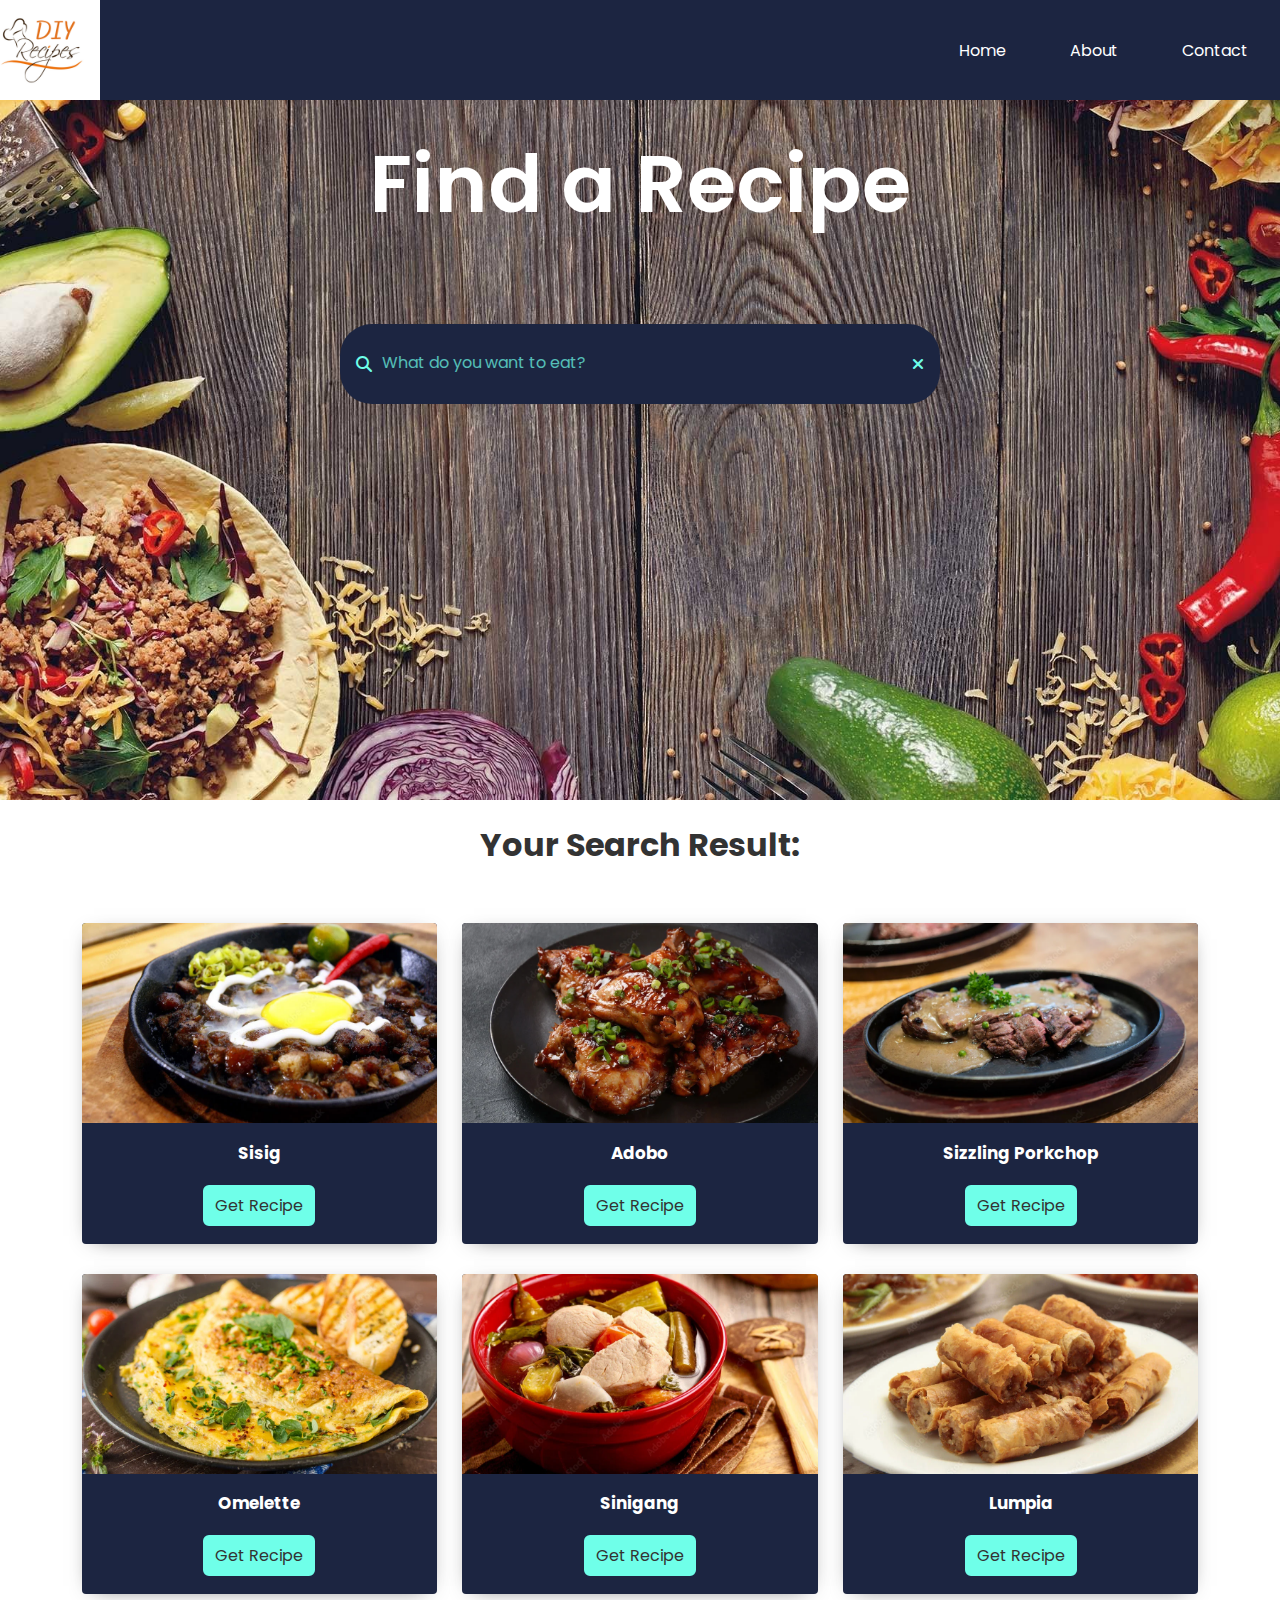
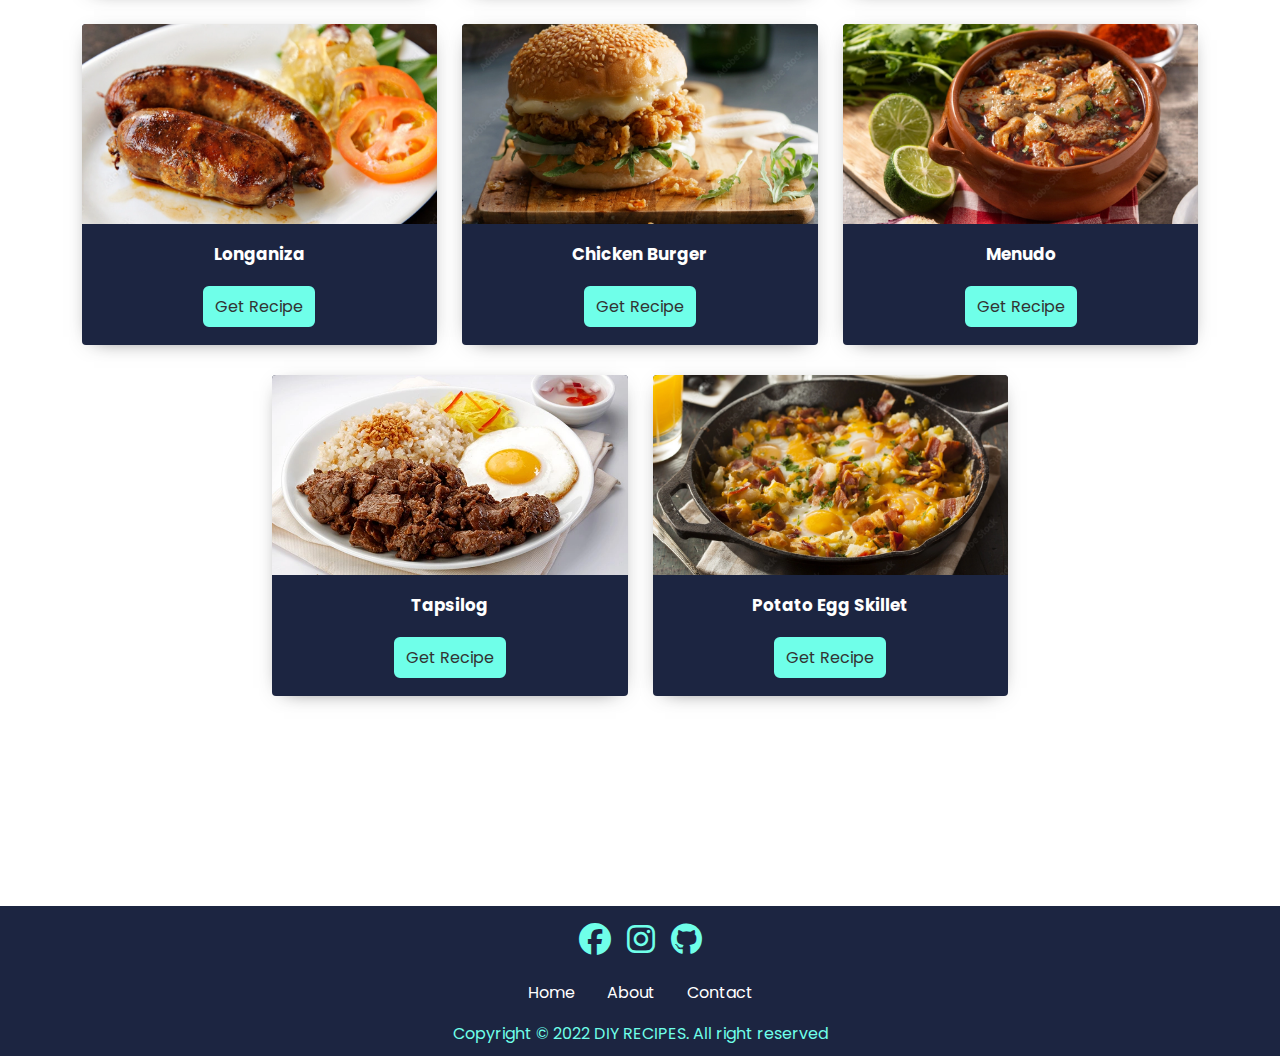
<file: index.html>
<!DOCTYPE html>
<html lang="en">
<head>
    <meta charset="UTF-8">
    <meta http-equiv="X-UA-Compatible" content="IE=edge">
    <meta name="viewport" content="width=device-width, initial-scale=1.0">
    <link rel="shortcut icon" href="./img/diylogo.png" type="image/x-icon">
    <link rel="stylesheet" href="./assets/style.css">
    <link rel="stylesheet" href="https://cdnjs.cloudflare.com/ajax/libs/font-awesome/6.2.0/css/all.min.css">
    <title>DIY RECIPES</title>
</head>
<body>

    <!--- Navigation Bar -->
    <div class="header">
        <nav class="nav-bar">
            <img src="./img/diylogo.png" class="brand-name">
            <a href="#" class="hamburger">
                <span class="bar"></span>
                <span class="bar"></span>
                <span class="bar"></span>
            </a>
            <div class="menu-bar">
                <ul>
                    <li><a href="index.html">Home</a></li>
                    <li><a href="about.html">About</a></li>
                    <li><a href="contact.html">Contact</a></li>
                </ul>
            </div>
        </nav>
        <!-- Search Bar -->
        <div class="title">Find a Recipe</div>
        <div class="search-wrapper">
            <div class="fa fa-search"></div>
            <input type="text" name=""  id="search" placeholder="What do you want to eat?" onkeyup="search()">
            <div class="fa fa-times" onclick="clearInput()" ></div>
        </div>
    </div>

    <!-- Search Results -->
        <div class="result">
            <h1>Your Search Result: </h1>
        </div>
        
        <!-- Main Content -->
        <div class="card-grid" >
            <div class="food-list" id="food-list">
                    <p id="none" style="display: none;">Sorry, the food you were looking for was not available.</p>
                    <div class="card card-shadow">
                        <div class="card-header card-image">
                            <img src="./img/Sisig.webp">
                        </div>
                        <div class="card-body" >
                        <h3> Sisig </h3>
                        </div>
                        <div class="card-footer">
                            <button class="btn" onclick="getRecipeDetails()">Get Recipe</button>
                        </div>
                    </div>
                    <div class="card card-shadow">
                        <div class="card-header card-image">
                            <img src="./img/Adobo.webp">
                        </div>
                        <div class="card-body" >
                        <h3> Adobo </h3>
                        </div>
                        <div class="card-footer">
                            <button class="btn" onclick="get2ndRecipe()">Get Recipe</button>
                        </div>
                    </div>
                    <div class="card card-shadow">
                        <div class="card-header card-image">
                            <img src="./img/Porkchop.webp">
                        </div>
                        <div class="card-body" >
                            <h3>Sizzling Porkchop</h3>
                        </div>
                        <div class="card-footer">
                            <button class="btn" onclick="get3rdRecipe()">Get Recipe</button>
                        </div>
                    </div>
                    <div class="card card-shadow">
                        <div class="card-header card-image">
                            <img src="./img/Omelette.webp">
                        </div>
                        <div class="card-body" >
                            <h3>Omelette</h3>
                        </div>
                        <div class="card-footer">
                            <button class="btn" onclick="get4thRecipe()">Get Recipe</button>
                        </div>
                    </div>
                    <div class="card card-shadow">
                        <div class="card-header card-image">
                            <img src="./img/Sinigang.webp">
                        </div>
                        <div class="card-body" >
                        <h3> Sinigang </h3>
                        </div>
                        <div class="card-footer">
                            <button class="btn" onclick="get5thRecipe()">Get Recipe</button>
                        </div>
                    </div>
                    <div class="card card-shadow">
                        <div class="card-header card-image">
                            <img src="./img/Lumpia.webp">
                        </div>
                        <div class="card-body" >
                        <h3> Lumpia</h3>
                        </div>
                        <div class="card-footer">
                            <button class="btn" onclick="get6thRecipe()">Get Recipe</button>
                        </div>
                    </div>
                    <div class="card card-shadow">
                        <div class="card-header card-image">
                            <img src="./img/Longanisa.webp">
                        </div>
                        <div class="card-body" >
                        <h3> Longaniza</h3>
                        </div>
                        <div class="card-footer">
                            <button class="btn" onclick="get7thRecipe()">Get Recipe</button>
                        </div>
                    </div>
                    <div class="card card-shadow">
                        <div class="card-header card-image">
                            <img src="./img/Burger.webp">
                        </div>
                        <div class="card-body" >
                        <h3>Chicken Burger</h3>
                        </div>
                        <div class="card-footer">
                            <button class="btn" onclick="get8thRecipe()">Get Recipe</button>
                        </div>
                    </div>
                    <div class="card card-shadow">
                        <div class="card-header card-image">
                            <img src="./img/Menudo.webp">
                        </div>
                        <div class="card-body" >
                        <h3>Menudo</h3>
                        </div>
                        <div class="card-footer">
                            <button class="btn" onclick="get9thRecipe()">Get Recipe</button>
                        </div>
                    </div>
                    <div class="card card-shadow">
                        <div class="card-header card-image">
                            <img src="./img/Tapsilog.webp">
                        </div>
                        <div class="card-body" >
                        <h3>Tapsilog</h3>
                        </div>
                        <div class="card-footer">
                            <button class="btn" onclick="get10thRecipe()">Get Recipe</button>
                        </div>
                    </div>
                    <div class="card card-shadow">
                        <div class="card-header card-image">
                            <img src="./img/Potato-Breakfast-Skillet.webp">
                        </div>
                        <div class="card-body" >
                        <h3>Potato Egg Skillet</h3>
                        </div>
                        <div class="card-footer">
                            <button class="btn" onclick="get11thRecipe()">Get Recipe</button>
                        </div>
                    </div>
            </div> 

            <!--Ending of Main Content-->

            <!--Recipe Details-->
            <div class = "meal-detail" id="meal-detail">
                <!-- recipe close btn -->
                <button type = "button" class = "btn recipe-close-btn" id = "recipe-close-btn" onclick="closeBtn()">
                    <i class ="fas fa-times"></i>
                </button>

                <!-- recipe details -->
                <div class="meal-content">
                    <h2 class="meal-name">Sisig</h2>
                    <div class="meal-about">
                        <h3 class="meal-title-about">About Meal</h3>
                        <p class="meal-descript-about">Sisig is a Filipino dish made from parts of a pig's face and belly, and chicken liver which is usually seasoned with calamansi, onions, and chili peppers. It originates from the Pampanga region in Luzon. Sisig is a staple of Kapampangan cuisine. </p>
                    </div>
                    <div class = "meal-instruct">
                        <h3>Ingridients:</h3>
                        <p><br>1 lb. pig ears
                            <br>1 1/2 lb pork belly
                            <br>1 piece onion minced
                            <br>3 tablespoons soy sauce
                            <br>1/4 teaspoon ground black pepper
                            <br>1 knob ginger minced (optional)
                            <br>3 tablespoons chili flakes
                            <br>1/2 teaspoon garlic powder
                            <br>1 piece lemon or 3 to 5 pieces calamansi
                            <br>½ cup butter or margarine
                            <br>¼ lb chicken liver
                            <br>6 cups water
                            <br> 3 tablespoons mayonnaise
                            <br>1/2 teaspoon salt
                            <br> 1 piece egg (optional)
                        </p>
                        <h3>Instruction:</h3>
                        <p><br>Pour the water in a pan and bring to a boil Add salt and pepper.
                            <br>Put-in the pig’s ears and pork belly then simmer for 40 minutes to 1 hour (or until tender).
                            <br>Remove the boiled ingredients from the pot then drain excess water
                            <br>Grill the boiled pig ears and pork belly until done
                            <br>Chop the pig ears and pork belly into fine pieces
                            <br>In a wide pan, melt the butter or margarine. Add the onions. Cook until onions are soft.
                            <br>Put-in the ginger and cook for 2 minutes
                            <br>Add the chicken liver. Crush the chicken liver while cooking it in the pan.
                            <br>Add the chopped pig ears and pork belly. Cook for 10 to 12 minutes
                            <br>Put-in the soy sauce, garlic powder, and chili. Mix well
                            <br>Add salt and pepper to taste
                            <br>Put-in the mayonnaise and mix with the other ingredients
                            <br>Transfer to a serving plate. Top with chopped green onions and raw egg.
                            <br>Serve hot. Share and Enjoy (add the lemon or calamansi before eating)</p>
                
                    </div>
                    <div class = "meal-img">
                        <img src = "./img/Sisig.webp" alt = "">
                      </div>
                      <div class = "meal-link">
                        <a href="https://tinyurl.com/mryx6ezu" class="meal-link-btn">Watch Video</a>
                    </div>
                </div>
            </div>
            <div class = "second-meal-detail" id="second-meal-detail">
                <!-- recipe close btn -->
                <button type = "button" class = "btn recipe-close-btn" id = "recipe-close-btn" onclick="closeBtn()">
                    <i class ="fas fa-times"></i>
                </button>

                <!-- recipe details -->
                <div class="meal-content">
                    <h2 class="meal-name">Adobo</h2>
                    <div class="meal-about">
                        <h3 class="meal-title-about">About Meal</h3>
                        <p class="meal-descript-about">Philippine adobo is a popular Filipino dish and cooking process in Philippine cuisine that involves meat, seafood, or vegetables marinated in vinegar, soy sauce, garlic, bay leaves, and black peppercorns, which is browned in oil, and simmered in the marinade. </p>
                    </div>
                    <div class = "meal-instruct">
                        <h3>Ingridients:</h3>
                        <p><br>2 lbs pork belly
                            <br>2 tablespoons garlic minced or crushed
                            <br>5 dried bay leaves
                            <br>4 tablespoons vinegar
                            <br>1/2 cup soy sauce
                            <br>1 tablespoon peppercorn
                            <br>2 cups water
                            <br>Salt to taste
                        </p>
                        <h3>Instruction:</h3>
                        <p><br>1. Combine the pork belly, soy sauce, and garlic then marinade for at least 1 hour
                            <br>2. Heat the pot and put-in the marinated pork belly then cook for a few minutes
                            <br>3. Pour remaining marinade including garlic.
                            <br>4. Add water, whole pepper corn, and dried bay leaves then bring to a boil. Simmer for 40 minutes to 1 hour
                            <br>5. Put-in the vinegar and simmer for 12 to 15 minutes
                            <br>6. Add salt to taste
                            <br>7. Serve hot. Share and enjoy!
                            </p>
                
                    </div>
                    <div class = "meal-img">
                        <img src = "./img/Adobo.webp" alt = "">
                      </div>
                      <div class = "meal-link">
                        <a href="https://tinyurl.com/23pr9c5j" class="meal-link-btn" >Watch Video</a>
                    </div>
                </div>
            </div>  
            <div class = "third-meal-detail" id="third-meal-detail">
                <!-- recipe close btn -->
                <button type = "button" class = "btn recipe-close-btn" id = "recipe-close-btn" onclick="closeBtn()">
                    <i class ="fas fa-times"></i>
                </button>

                <!-- recipe details -->
                <div class="meal-content">
                    <h2 class="meal-name">Sizzling Porkchop</h2>
                    <div class="meal-about">
                        <h3 class="meal-title-about">About Meal</h3>
                        <p class="meal-descript-about">Sizzling Pork Chop tastes excellent and is simple to make. The sizzling effect adds to the pleasure of this dish. Aside from the pork chop, this dish requires mixed veggies, yellow rice, and gravy. I used fresh frozen mixed vegetables for the vegetables. 
                        </p>
                    </div>
                    <div class = "meal-instruct">
                        <h3>Ingridients:</h3>
                        <p><br>1 piece 8 oz pork loin chop
                            <br>1 cup beef broth
                            <br>1/4 teaspoon salt
                            <br>1/4 teaspoon ground black pepper
                            <br>1/4 teaspoon garlic powder
                            <br>3/4 cup mixed vegetables cooked
                            <br>3 tablespoons all-purpose flour
                            <br>4 tablespoons butter
                            <br>1 cup yellow rice
                        </p>
                        <h3>Instruction:</h3>
                        <p><br>1. Rub salt, ground black pepper, and garlic powder on the pork tenderloin chop. Let it stay for at least 30 minutes.
                            2. Make the gravy by melting 1 tablespoon butter in a saucepan. When the butter melts, gradually add the flour and whisk until the color turns light brown. Pour-in the beef broth and stir. Add salt and pepper according to taste. Continue cooking until the texture becomes thick. Set aside.
                            3. Heat a skillet of frying pan then put-in 2 tablespoons of butter and let melt.
                            4. Pan-fry the pork loin chop in medium heat until the color of each side turns light brown (approximately 7 to 8 minutes per side). Set aside.
                            5. Heat a sizzling plate or fajita plate then put-in 1 tablespoon butter.
                            6. Distribute the butter around the plate then arrange rice, mixed vegetables, and pork loin chop.
                            7. Pour gravy over the pork loin chop then turn-off heat.
                            8. Serve. Share and enjoy!
                            </p>
                
                    </div>
                    <div class = "meal-img">
                        <img src = "./img/Porkchop.webp" alt = "">
                      </div>
                      <div class = "meal-link">
                        <a href="https://tinyurl.com/yckbt76x" class="meal-link-btn" >Watch Video</a>
                    </div>
                </div>
            </div>  
            <div class = "four-meal-detail" id="four-meal-detail">
                <!-- recipe close btn -->
                <button type = "button" class = "btn recipe-close-btn" id = "recipe-close-btn" onclick="closeBtn()">
                    <i class ="fas fa-times"></i>
                </button>

                <!-- recipe details -->
                <div class="meal-content">
                    <h2 class="meal-name">Omelette</h2>
                    <div class="meal-about">
                        <h3 class="meal-title-about">About Meal</h3>
                        <p class="meal-descript-about">In cuisine, an omelette is a dish made from beaten eggs, fried with butter or oil in a frying pan. It is quite common for the omelette to be folded around fillings such as chives, vegetables, mushrooms, meat, cheese, onions or some combination of the above. 
                        </p>
                    </div>
                    <div class = "meal-instruct">
                        <h3>Ingridients:</h3>
                        <p><br>3 eggs, beaten
                            <br>1 tsp sunflower oil
                            <br>1 tsp butter
                        </p>
                        <h3>Instruction:</h3>
                        <p><br>1. Beat the eggs: Use two or three eggs per omelette, depending on how hungry you are. Beat the eggs lightly with a fork.
                            2. Melt the butter: Use an 8-inch nonstick skillet for a 2-egg omelette, a 9-inch skillet for 3 eggs. Melt the butter over medium-low heat, and keep the temperature low and slow when cooking the eggs so the bottom doesn’t get too brown or overcooked.
                            3. Add the eggs: Let the eggs sit for a minute, then use a heatproof silicone spatula to gently lift the cooked eggs from the edges of the pan. Tilt the pan to allow the uncooked eggs to flow to the edge of the pan.
                            4. Fill the omelette: Add the filling—but don’t overstuff the omelette—when the eggs begin to set. Cook for a few more seconds
                            5. Fold and serve: Fold the omelette in half. Slide it onto a plate with the help of a silicone spatula.
                        </p>
                
                    </div>
                    <div class = "meal-img">
                        <img src = "./img/Omelette.webp" alt = "">
                      </div>
                      <div class = "meal-link">
                        <a href="https://tinyurl.com/bde4yd4u" class="meal-link-btn" >Watch Video</a>
                    </div>
                </div>
            </div>  
            <div class = "five-meal-detail" id="five-meal-detail">
                <!-- recipe close btn -->
                <button type = "button" class = "btn recipe-close-btn" id = "recipe-close-btn" onclick="closeBtn()">
                    <i class ="fas fa-times"></i>
                </button>

                <!-- recipe details -->
                <div class="meal-content">
                    <h2 class="meal-name">Sinigang</h2>
                    <div class="meal-about">
                        <h3 class="meal-title-about">About Meal</h3>
                        <p class="meal-descript-about">Sinigang is a Filipino soup or stew characterized by its sour and savory taste. It is most often associated with tamarind, although it can use other sour fruits and leaves as the souring agent. It is one of the more popular dishes in Filipino cuisine.
                        </p>
                    </div>
                    <div class = "meal-instruct">
                        <h3>Ingridients:</h3>
                        <p><br>2 lbs pork belly or buto-buto
                            <br>1 bunch spinach or kang-kong
                            <br>3 tablespoons fish sauce
                            <br>12 pieces string beans sitaw, cut in 2 inch length
                            <br>2 pieces tomato quartered
                            <br>3 pieces chili or banana pepper
                            <br>1 tablespoons cooking oil
                            <br>2 quarts water
                            <br>1 piece onion sliced
                            <br>2 pieces taro gabi, quartered
                            <br>1 pack sinigang mix good for 2 liters water
                        </p>
                        <h3>Instruction:</h3>
                        <p><br>1. Heat the pot and put-in the cooking oil
                            <br>2. Sauté the onion until its layers separate from each other
                            <br>3.Add the pork belly and cook until outer part turns light brown
                            <br>4. Put-in the fish sauce and mix with the ingredients
                            <br>5. Pour the water and bring to a boil
                            <br>6. Add the taro and tomatoes then simmer for 40 minutes or until pork is tender
                            <br>7. Put-in the sinigang mix and chili
                            <br>8. Add the string beans (and other vegetables if there are any) and simmer for 5 to 8 minutes
                            <br>9. Put-in the spinach, turn off the heat, and cover the pot. Let the spinach cook using the remaining heat in the pot.
                            <br>10. Serve hot. Share and enjoy!
                        </p>
                
                    </div>
                    <div class = "meal-img">
                        <img src = "./img/Sinigang.webp" alt = "">
                      </div>
                      <div class = "meal-link">
                        <a href="https://tinyurl.com/ywbcrx4f" class="meal-link-btn" >Watch Video</a>
                    </div>
                </div>
            </div> 
            <div class = "six-meal-detail" id="six-meal-detail">
                <!-- recipe close btn -->
                <button type = "button" class = "btn recipe-close-btn" id = "recipe-close-btn" onclick="closeBtn()">
                    <i class ="fas fa-times"></i>
                </button>

                <!-- recipe details -->
                <div class="meal-content">
                    <h2 class="meal-name">Lumpia</h2>
                    <div class="meal-about">
                        <h3 class="meal-title-about">About Meal</h3>
                        <p class="meal-descript-about">Different spring rolls known as "lumpia" are popular in the Philippines and Indonesia. Lumpia are formed of a thin pastry skin, also known as a "lumpia wrapper," that encloses either savory or sweet fillings. It may be either fresh or deep-fried and is frequently served as an appetizer or snack.
                        </p>
                    </div>
                    <div class = "meal-instruct">
                        <h3>Ingridients:</h3>
                        <p><br>50 pieces lumpia wrapper (Up to you how many pieces)
                            <br>3 cups cooking oil
                            <br>1 1/2 lbs ground pork
                            <br>2 pieces onion minced
                            <br>2 pieces carrots minced
                            <br>1 1/2 teaspoons garlic powder
                            <br>1/2 teaspoon ground black pepper
                            <br>1/2 cup parsley chopped
                            <br>1 1/2 teaspoons salt
                            <br>1 tablespoon sesame oil
                            <br>2 eggs
                        </p>
                        <h3>Instruction:</h3>
                        <p><br>1. Combine all filling ingredients in a bowl. Mix well.
                            <br>2. Scoop around 1 to 1 1/2 tablespoons of filling and place over a piece of lumpia wrapper. Spread the filling and then fold both sides of the wrapper. Fold the bottom. Brush beaten egg mixture on the top end of the wrapper. Roll-up until completely wrapped. Perform the same step until all mixture are consumed.
                            <br>3. Heat oil in a cooking pot. Deep fry lumpia in medium heat until it floats.
                            <br>4. Remove from the pot. Let excess oil drip. Serve. Share and enjoy
                        </p>
                
                    </div>
                    <div class = "meal-img">
                        <img src = "./img/Lumpia.webp" alt = "">
                      </div>
                      <div class = "meal-link">
                        <a href="https://tinyurl.com/2yp63vne" class="meal-link-btn" >Watch Video</a>
                    </div>
                </div>
            </div> 
            <div class = "seven-meal-detail" id="seven-meal-detail">
                <!-- recipe close btn -->
                <button type = "button" class = "btn recipe-close-btn" id = "recipe-close-btn" onclick="closeBtn()">
                    <i class ="fas fa-times"></i>
                </button>

                <!-- recipe details -->
                <div class="meal-content">
                    <h2 class="meal-name">Longaniza</h2>
                    <div class="meal-about">
                        <h3 class="meal-title-about">About Meal</h3>
                        <p class="meal-descript-about">A chorizo-like Spanish sausage known as longaniza is also closely related to the Portuguese linguiça. Its distinctive qualities are viewed differently in each locale.
                        </p>
                    </div>
                    <div class = "meal-instruct">
                        <h3>Ingridients:</h3>
                        <p><br>1 ¾ lbs. ground pork
                            <br>9 tablespoons dark brown sugar
                            <br>1 tablespoon smoked paprika
                            <br>3 tablespoons vegetable oil
                            <br>1 ¼ tablespoons coarse salt
                            <br>1 teaspoon ground black pepper
                            <br>2 head garlic
                        </p>
                        <h3>Instruction:</h3>
                        <p><br>1. Peel the skin off the garlic cloves. Crush thoroughly using mortar and pestle. Mince the crushed garlic. Set aside.
                            <br>2. In a large mixing bowl, combine ground pork along with all of the ingredients. Mix well.
                            <br>3. Cover the bowl. Refrigerate for 2 hours.
                            <br>4. Shape the longganisa by laying a sheet of wax paper on a flat surface. Scoop around 3 tablespoons of mixture and put over the wax paper. Fold the wax paper from top to down until the mixture covered. Hold the edge of the paper with your fingers and then slide the card towards the mixture. Push a bit more until a sausage shape is formed. Do this step until the entire mixture is consumed.
                            <br>5. Refrigerate overnight.
                            <br>6. Cook and serve for breakfast. Share and enjoy!
                        </p>
                
                    </div>
                    <div class = "meal-img">
                        <img src = "./img/Longanisa.webp" alt = "">
                      </div>
                      <div class = "meal-link">
                        <a href="https://tinyurl.com/uxpfxkb4" class="meal-link-btn" >Watch Video</a>
                    </div>
                </div>
            </div> 
            <div class = "eight-meal-detail" id="eight-meal-detail">
                <!-- recipe close btn -->
                <button type = "button" class = "btn recipe-close-btn" id = "recipe-close-btn" onclick="closeBtn()">
                    <i class ="fas fa-times"></i>
                </button>

                <!-- recipe details -->
                <div class="meal-content">
                    <h2 class="meal-name">Chicken Burger</h2>
                    <div class="meal-about">
                        <h3 class="meal-title-about">About Meal</h3>
                        <p class="meal-descript-about">Prepare the buns! For the ideal stuffing for juicy burgers, coat or marinate chicken thighs and breast. Dig it after adding toppings like slaw and sauce along with your selected side dishes.
                        </p>
                    </div>
                    <div class = "meal-instruct">
                        <h3>Ingridients:</h3>
                        <p><br>3 boneless chicken breasts (around half a kg)
                            <br>1 tspn of pepper
                            <br>1 tspn of salt
                            <br>2 tblspns of worcestershire sauce
                            <br>1 tspn of Mustard powder or all spice powder
                            <br>2 tblspns of Flour
                            <br>1 Egg
                            <br>1 1/2 cups of Breadcrumbs
                            <br>Soft seeded burger buns
                            <br>Mayonnaise or KFC Zinger Sauce
                        </p>
                        <h3>Instruction:</h3>
                        <p><br>1. If your chicken breasts are too big, slice them before cooking. Then, marinade the chicken breasts in the Worcestershire sauce, pepper, salt, mustard, or all-spice powder. Leave the chicken for at least four hours or over night.
                            <br>2. An egg and two tablespoons of water should be beaten together to make the batter, which should then be set aside.
                            <br>3. Chicken breasts that have been marinated should be heavily dusted in flour. They should be well coated after being dipped in both the egg and the breadcrumbs.
                            <br>4. The coated chicken breasts should be deep-fried in heated oil over a medium-high heat until they are crisp and golden brown.
                            <br>5. The finished burger should be stacked with the lettuce on top, followed by the chicken, and then the mayonnaise or KFC zinger sauce. The buns should be cut in half and lightly toasted. If you'd like a cheesy kick, add some sliced American cheese.
                        </p>
                
                    </div>
                    <div class = "meal-img">
                        <img src = "./img/Burger.webp" alt = "">
                      </div>
                      <div class = "meal-link">
                        <a href="https://tinyurl.com/td757uct" class="meal-link-btn" >Watch Video</a>
                    </div>
                </div>
            </div> 
            <div class = "nine-meal-detail" id="nine-meal-detail">
                <!-- recipe close btn -->
                <button type = "button" class = "btn recipe-close-btn" id = "recipe-close-btn" onclick="closeBtn()">
                    <i class ="fas fa-times"></i>
                </button>

                <!-- recipe details -->
                <div class="meal-content">
                    <h2 class="meal-name">Menudo</h2>
                    <div class="meal-about">
                        <h3 class="meal-title-about">About Meal</h3>
                        <p class="meal-descript-about">Popular pork dish in the Philippines is menudo. It is frequently served during events like fiestas. There are many ways to make menudo; some people add hotdog pieces, raisins, pickle bits, and even other seasonings to boost the umami flavors of this stew made of pork and tomatoes. There may be a unique variant in every house, town, or province!
                        </p>
                    </div>
                    <div class = "meal-instruct">
                        <h3>Ingridients:</h3>
                        <p><br>1/4 cup cooking oil
                            <br>2 pcs potatoes, medium sized, cut in cubes
                            <br>1 pc carrot, medium sized, cut in cubes
                            <br>6 cloves garlic, minced
                            <br>1 pc onion, minced
                            <br>250 grams pork kasim, cut into small cubes
                            <br>250 grams pork liempo, cut into small cubes
                            <br>250 grams pork liver, cut in small cubes
                            <br>1 (250 g) pack tomato sauce
                            <br>2 pcs Knorr Pork Broth Cube
                            <br>1 1/2 cups water
                            <br>1 tsp sugar
                            <br>ground black pepper to taste
                            <br>2 tbsp raisins
                            <br>1 cup cubed red and green bell pepper
                            <br>Optional: 2 bunches Bok-choi, sliced
                        </p>
                        <h3>Instruction:</h3>
                        <p><br>Let’s begin by sautéing the onion and garlic in hot oil until lightly browned.
                           <br>Add the pork kasim and liempo next and fry until slightly brown in color before adding the liver. Cook for 2 minutes.
                           <br>Drop in the Knorr Pork Broth Cubes and give this a nice stir to dissolve completely before adding the tomato sauce, water, sugar and black pepper. Mix this well.
                           <br>Now, gently place the potatoes and carrots in the pan. Continue to cook over low heat until meat and potatoes are cooked through and the sauce has thickened.
                           <br>Finally, add raisins and bell peppers and just allow to cook for 2 minutes longer. If you're adding Bok-Choi, add at this point. Here’s a dish that will bring the entire family together. Pork Menudo, just like home, is always close to your heart.
                        </p>
                
                    </div>
                    <div class = "meal-img">
                        <img src = "./img/Menudo.webp" alt = "">
                      </div>
                      <div class = "meal-link">
                        <a href="https://tinyurl.com/5f558f59" class="meal-link-btn" >Watch Video</a>
                    </div>
                </div>
            </div> 
            <div class = "ten-meal-detail" id="ten-meal-detail">
                <!-- recipe close btn -->
                <button type = "button" class = "btn recipe-close-btn" id = "recipe-close-btn" onclick="closeBtn()">
                    <i class ="fas fa-times"></i>
                </button>

                <!-- recipe details -->
                <div class="meal-content">
                    <h2 class="meal-name">Tapsilog</h2>
                    <div class="meal-about">
                        <h3 class="meal-title-about">About Meal</h3>
                        <p class="meal-descript-about">If there's one thing that could make a non-morning person scramble out of their bed before noon (your delivery rider calling you doesn't count, by the way), it's the intoxicating smell of sinangag (fried garlic rice), fried egg, and of course, tapa wafting through the air from the kitchen and into your room.
                        </p>
                    </div>
                    <div class = "meal-instruct">
                        <h3>Ingridients:</h3>
                        <p><br>1 lb. beef sirloin sliced thinly
                            <br>3 pieces eggs
                            <br>6 tablespoons cooking oil
                            <br><b>Tapa marinade</b>
                            <br>3 tablespoons Knorr Liquid Seasoning
                            <br>6 cloves crushed garlic
                            <br>¾ cups pineapple juice
                            <br>2 tablespoons brown sugar
                            <br>¼ teaspoon ground white pepper
                            <br><b>Sinangag</b>
                            <br>5 cups leftover rice
                            <br>1 teaspoon salt
                            <br>5 cloves garlic crushed
                        </p>
                        <h3>Instruction:</h3>
                        <p><br>1. Prepare the tapa by placing the beef in a large bowl. Combine with all the tapa marinade ingredients. Mix well and cover the bowl. Place inside the fridge and marinate overnight.
                            <br>2. Cook the garlic fried rice (sinangag na kanin) by heating 3 tablespoons cooking oil in a pan. Add crushed garlic. Cook until garlic turns light brown. Add the leftover rice. Stir-fry for 3 minutes.
                            <br>3. Season with salt. Continue to stir-fry for 3 to 5 minutes. Set aside.
                            <br>4. Start to cook the tapa. Heat a pan and pour the marinated beef into it, including the marinade. Add ¾ cups water. Let the mixture boil. Cover the pan and continue to cook until the liquid reduces to half. Add 3 tablespoons cooking oil into the mixture. Continue to cook until the liquid completely evaporates. Fry the beef tapa in remaining oil until medium brown. Set aside.
                            <br>5. Fry the egg by pouring 1 tablespoon oil on a pan. Crack a piece of egg and sprinkle enough salt on top. Cook for 30 seconds. Pour 2 tablespoons water on the side of the pan. Cover and let the water boil. Continue to cook until the egg yolks gets completely cooked by the steam.
                            <br>6. Arrange the beef tapa, sinangag, and fried egg on a large plate to form Tapsilog. Serve with vinegar as dipping sauce for tapa.
                        </p>
                
                    </div>
                    <div class = "meal-img">
                        <img src = "./img/Tapsilog.webp" alt = "">
                      </div>
                      <div class = "meal-link">
                        <a href="https://tinyurl.com/5xh9wjtw" class="meal-link-btn" >Watch Video</a>
                    </div>
                </div>
            </div> 
            <div class = "eleven-meal-detail" id="four-meal-detail">
                <!-- recipe close btn -->
                <button type = "button" class = "btn recipe-close-btn" id = "recipe-close-btn" onclick="closeBtn()">
                    <i class ="fas fa-times"></i>
                </button>

                <!-- recipe details -->
                <div class="meal-content">
                    <h2 class="meal-name">Potato Egg Skillet</h2>
                    <div class="meal-about">
                        <h3 class="meal-title-about">About Meal</h3>
                        <p class="meal-descript-about">In cuisine, an omelette is a dish made from beaten eggs, fried with butter or oil in a frying pan. It is quite common for the omelette to be folded around fillings such as chives, vegetables, mushrooms, meat, cheese, onions or some combination of the above. 
                        </p>
                    </div>
                    <div class = "meal-instruct">
                        <h3>Ingridients:</h3>
                        <p><br>8 strips raw bacon
                            <br>1 lbs Yukon gold potatoes, diced into bite sized pieces
                            <br>1 small yellow onion, diced
                            <br>½ red bell pepper, diced
                            <br>½ green bell pepper, diced
                            <br>3 cloves garlic, minced
                            <br>1 teaspoon cumin
                            <br>¼ teaspoon chili powder
                            <br>¼ teaspoon paprika
                            <br>½ teaspoon black pepper
                            <br>½ teaspoon coarse salt
                            <br>4 eggs
                            <br>¼ cup mozzarella cheese, grated
                            <br>¼ cup cheddar cheese, grated
                            <br>Extra virgin olive oil for extra drizzling
                            <br>Fresh cilantro roughly chopped, thinly sliced chives for garnish
                        </p>
                        <h3>Instruction:</h3>
                        <p><br>1. Preheat oven to 400˚F. Place strips of bacon in a large (at least 10 inch), oven safe skillet. Cook over medium low heat on both sides until cooked through but not yet crispy, about 10 minutes. Remove from heat to a paper towel lined plate and set aside, leaving the bacon grease in the pan. When the bacon is cool enough to handle, roughly dice.
                            <br>Increase the heat to medium high, add the potatoes, bell pepper, and onion and cook for 7- 8 minutes, stirring frequently, until starting to soften and can be pierced with a fork
                            <br>Add garlic, cumin, chili powder, paprika, black pepper, and salt. Cook for 1-2 minutes, until garlic is fragrant.
                            <br>Using a spoon, create 4 to 6 holes (depending on how many eggs you want) in the hash mixture for the eggs. Distribute the cheeses evenly into each hole, and then crack one egg into each hole.
                            <br>Place in the preheat oven and cook for 8-10 minutes, until egg white is set but the yolk is still runny.
                            <br>Remove from heat. Sprinkle with cooked bacon. Garnish with fresh ground black pepper, cilantro and chives.
                        </p>
                
                    </div>
                    <div class = "meal-img">
                        <img src = "./img/Potato-Breakfast-Skillet.webp " alt = "">
                      </div>
                      <div class = "meal-link">
                        <a href="https://tinyurl.com/yz55k3bv" class="meal-link-btn" >Watch Video</a>
                    </div>
                </div>
            </div> 
            
            
        </div>
            <!--Ending of Recipe Details-->

            <!--Footer-->
    <div class="footer">
        <div class="social-btn">
            <a href="https://web.facebook.com/hitsuraanBOYBE/" target="_blank" ><i class="	fab fa-facebook"></i></a>
            <a href="https://www.instagram.com/zetsunaboybe" target="_blank" ><i class="	fab fa-instagram"></i></a>
            <a href="https://github.com/CodexLigaya" target="_blank" "><i class="	fab fa-github"></i></a>
        </div>
            <div class="quick-bar">
                <a href="index.html">Home</a>
                <a href="about.html">About</a>
                <a href="contact.html">Contact</a>
            </div>
        <p>Copyright &copy; 2022 DIY RECIPES. All right reserved</p>  
    </div>

    <!--Ending of Footer-->

<!--Script for Javascript-->
<script src="./assets/index.js"></script>
</body>
</html>
</file>
<file: assets/style.css>
@import url('https://fonts.googleapis.com/css2?family=Poppins:wght@200;300;400;500;600;700;800;900&display=swap');
@import url('https://fonts.googleapis.com/css2?family=Lobster&display=swap');

html{
  height: 100%;
}
body{
    margin: 0;
    padding: 0;
    background-color: var(--color3);
    height: 100%;
    min-height: 100%;
}
:root{
  --color: #1C2541;
  --color2: #3A506B;
  --color3: #fff;
  --error: #FFFF00;
  --success: #28a745;
  --color4: #333;
  --bg: #6FFFE9;
  
}
*{  
    box-sizing: border-box;
    font-family: 'Poppins', sans-serif;
    color: var(--bg);
}
::-webkit-scrollbar{
  width: 10px;
}
::-webkit-scrollbar-track {
  box-shadow: inset 0 0 5px var(--color3); 
  border-radius: 10px;
}
::-webkit-scrollbar-thumb {
  background: var(--color); 
  border-radius: 10px;
}
::-webkit-scrollbar-thumb:hover {
  background: #b30000; 
}
.header{
    width: 100%;
    height: 800px;
    background-image: url('../img/foodbg.jpg');
    background-size: cover;
    background-position: center;
}
.nav-bar{
    display: flex;
    justify-content: space-between;
    align-items: center;
    background-color:var(--color);
    color: var(--color3);
}

.brand-name{
    width: 100px;
    height: auto;
}
.menu-bar ul{
    margin: 0;
    padding: 0;
    display: flex;
}
.menu-bar li{
    list-style: none;
    margin: 0 1rem;
}
.menu-bar li a{
    text-decoration: none;
    color: var(--color3);
    padding: 1rem;
    display: block;
}
.menu-bar li:hover{
    background-color: var(--color2);
}
.hamburger{
    position: absolute;
    top: 2.4rem;
    right: 1rem;
    display: none;
    flex-direction: column;
    justify-content: space-between;
    width: 30px;
    height: 21px;
}

.hamburger .bar{
    height: 3px;
    width: 100%;
    background-color: var(--color3);
    border-radius: 10px;
    transition: 200ms transform ease-in;
}

.title{
  text-align: center;
  font-size: 5rem;
  padding-top: 1.5rem;
  font-weight: 600;
  color: var(--color3);
}

.search-wrapper{
  display: flex;
  align-items: center;
  justify-content: space-between;
  width: 600px;
  height: 5rem;
  background: var(--color);
  padding: 1rem;
  border-radius: 2rem;
  color: var(--color3);
  margin: 0 auto;
  margin-top: 5rem;
} 

#search{
  margin: 0 0.5rem 0 0.5rem;
  width: 100%;
  border: none;
  outline: none;
  background: var(--color);
  color: var(--color3);
}

#search::placeholder{
  color: var(--bg);
  font-size: 1rem;
  opacity: 0.7;
}
.fa:hover{
  color: var(--error);
}

.result{
  text-align: center;
}
.result h1{
  color: var(--color4);
}


#none{
  font-size: 2rem;
  font-weight: 600;
  color: #ff0505;
  text-align: center;
}
.card-grid, .food-list{
    display: flex;
    flex-wrap: wrap;
    gap: 20px 5px;
    padding-top: 1rem;
    justify-content: center;
    overflow: auto;
    min-height: 100%;
    padding-bottom: 100px;
    text-align: center;
  }
  
  .card {
    --padding: 1rem;
    background: var(--color);
    border: 1px solid #777;
    border-radius: .25rem;
    overflow: hidden;
    margin-left: 10px;
    margin-right: 10px;
    margin-bottom: 10px;
  }
  
  .card.card-shadow {
    border: none;
    box-shadow: 0 4px 21px -12px rgba(0, 0, 0, .79);
    max-width: 700px;
    max-height: 350px;
  }
  
  .card-header {
    font-size: 1.5rem;
    padding: var(--padding);
    padding-bottom: 0;
    margin-bottom: .5rem;
  }
  
  .card-header.card-image {
    padding: 0;
    overflow: hidden;
  }
    
  .card-header.card-image > img {
    display: block;
    width: 100%;
    max-height: 200px;
    aspect-ratio: 16 / 9;
    object-fit: cover;
    object-position: center;
    transition: 200ms transform ease-in-out;
  }
  
  .card:hover > .card-header.card-image > img {
    transform: scale(1.025);
  }
  
  .card-body {
    font-size: .9rem;
    text-align: center;
    padding: 0 var(--padding);
  }
  .card-body h3{
    color: var(--color3);
  }
  
  .card-footer {
    margin-top: 1rem;
    padding: var(--padding);
    padding-top: 0;
    text-align: center;
    color: var(--color4);
  }
  
  .btn {
    background: var(--bg);
    color: var(--color4);
    border: 2px solid var(--color);
    font-size: 1rem;
    padding: .5em .75em;
    border-radius: .50em;
    cursor: pointer;
    transition: all 300ms ease-in-out;
  }
  
  .btn:hover, .btn:focus {
    transform: translateY(-3px);
    background-color: transparent;
    border: 2px solid var(--bg);
    color: var(--color3);
  }

  .footer{
    background-color: var(--color);
    height: 150px;
    margin-top: auto;
    padding: 10px;
    color: var(--color3);
    clear: both;
  }
  .social-btn{
    position: sticky;
    display: flex;
    justify-content: center;
    flex-wrap: wrap;
    gap: 1rem;
    font-size: 2rem;
  }
  .social-btn a{
    color: rgb(255, 253, 253);
  }
  .quick-bar{
    display: flex;
    justify-content: center;
    flex-wrap: wrap;
    gap: 2rem;
    font-size: 1rem;
    padding-top:1rem ;
  }
  .quick-bar a{
    color: var(--color3);
    text-decoration: none;
  }
  .footer p{
    text-align:center;
    display: flex;
    justify-content: center;
    flex-wrap: wrap;
  }
  /* Meal Content */

  .meal-detail{
    position: fixed;
    top: 50%;
    left: 50%;
    transform: translate(-50%, -50%);
    -webkit-transform: translate(-50%, -50%);
    -moz-transform: translate(-50%, -50%);
    -ms-transform: translate(-50%, -50%);
    -o-transform: translate(-50%, -50%);
    background: var(--color);
    border-radius: 1rem;
    -webkit-border-radius: 1rem;
    -moz-border-radius: 1rem;
    -ms-border-radius: 1rem;
    -o-border-radius: 1rem;
    width: 90%;
    height: 90%;
    overflow-y: scroll;
    padding: 2rem 0;
    display: none;
  }

.meal-detail::-webkit-scrollbar{
    width: 10px;
}
.meal-detail::-webkit-scrollbar-thumb{
    background: var(--bg);
    border-radius: 2rem;
    -webkit-border-radius: 2rem;
    -moz-border-radius: 2rem;
    -ms-border-radius: 2rem;
    -o-border-radius: 2rem;
}


.second-meal-detail{
  position: fixed;
  top: 50%;
  left: 50%;
  transform: translate(-50%, -50%);
  -webkit-transform: translate(-50%, -50%);
  -moz-transform: translate(-50%, -50%);
  -ms-transform: translate(-50%, -50%);
  -o-transform: translate(-50%, -50%);
  background: var(--color);
  border-radius: 1rem;
  -webkit-border-radius: 1rem;
  -moz-border-radius: 1rem;
  -ms-border-radius: 1rem;
  -o-border-radius: 1rem;
  width: 90%;
  height: 90%;
  overflow-y: scroll;
  padding: 2rem 0;
  display: none;
}

.second-meal-detail::-webkit-scrollbar{
  width: 10px;
}
.second-meal-detail::-webkit-scrollbar-thumb{
  background: var(--bg);
  border-radius: 2rem;
  -webkit-border-radius: 2rem;
  -moz-border-radius: 2rem;
  -ms-border-radius: 2rem;
  -o-border-radius: 2rem;
}
.third-meal-detail{
  position: fixed;
  top: 50%;
  left: 50%;
  transform: translate(-50%, -50%);
  -webkit-transform: translate(-50%, -50%);
  -moz-transform: translate(-50%, -50%);
  -ms-transform: translate(-50%, -50%);
  -o-transform: translate(-50%, -50%);
  background: var(--color);
  border-radius: 1rem;
  -webkit-border-radius: 1rem;
  -moz-border-radius: 1rem;
  -ms-border-radius: 1rem;
  -o-border-radius: 1rem;
  width: 90%;
  height: 90%;
  overflow-y: scroll;
  padding: 2rem 0;
  display: none;
}

.third-meal-detail::-webkit-scrollbar{
  width: 10px;
}
.third-meal-detail::-webkit-scrollbar-thumb{
  background: var(--bg);
  border-radius: 2rem;
  -webkit-border-radius: 2rem;
  -moz-border-radius: 2rem;
  -ms-border-radius: 2rem;
  -o-border-radius: 2rem;
}

.four-meal-detail{
  position: fixed;
  top: 50%;
  left: 50%;
  transform: translate(-50%, -50%);
  -webkit-transform: translate(-50%, -50%);
  -moz-transform: translate(-50%, -50%);
  -ms-transform: translate(-50%, -50%);
  -o-transform: translate(-50%, -50%);
  background: var(--color);
  border-radius: 1rem;
  -webkit-border-radius: 1rem;
  -moz-border-radius: 1rem;
  -ms-border-radius: 1rem;
  -o-border-radius: 1rem;
  width: 90%;
  height: 90%;
  overflow-y: scroll;
  padding: 2rem 0;
  display: none;
}

.four-meal-detail::-webkit-scrollbar{
  width: 10px;
}
.four-meal-detail::-webkit-scrollbar-thumb{
  background: var(--bg);
  border-radius: 2rem;
  -webkit-border-radius: 2rem;
  -moz-border-radius: 2rem;
  -ms-border-radius: 2rem;
  -o-border-radius: 2rem;
}
.five-meal-detail{
  position: fixed;
  top: 50%;
  left: 50%;
  transform: translate(-50%, -50%);
  -webkit-transform: translate(-50%, -50%);
  -moz-transform: translate(-50%, -50%);
  -ms-transform: translate(-50%, -50%);
  -o-transform: translate(-50%, -50%);
  background: var(--color);
  border-radius: 1rem;
  -webkit-border-radius: 1rem;
  -moz-border-radius: 1rem;
  -ms-border-radius: 1rem;
  -o-border-radius: 1rem;
  width: 90%;
  height: 90%;
  overflow-y: scroll;
  padding: 2rem 0;
  display: none;
}

.five-meal-detail::-webkit-scrollbar{
  width: 10px;
}
.five-meal-detail::-webkit-scrollbar-thumb{
  background: var(--bg);
  border-radius: 2rem;
  -webkit-border-radius: 2rem;
  -moz-border-radius: 2rem;
  -ms-border-radius: 2rem;
  -o-border-radius: 2rem;
}
.six-meal-detail{
  position: fixed;
  top: 50%;
  left: 50%;
  transform: translate(-50%, -50%);
  -webkit-transform: translate(-50%, -50%);
  -moz-transform: translate(-50%, -50%);
  -ms-transform: translate(-50%, -50%);
  -o-transform: translate(-50%, -50%);
  background: var(--color);
  border-radius: 1rem;
  -webkit-border-radius: 1rem;
  -moz-border-radius: 1rem;
  -ms-border-radius: 1rem;
  -o-border-radius: 1rem;
  width: 90%;
  height: 90%;
  overflow-y: scroll;
  padding: 2rem 0;
  display: none;
}

.six-meal-detail::-webkit-scrollbar{
  width: 10px;
}
.six-meal-detail::-webkit-scrollbar-thumb{
  background: var(--bg);
  border-radius: 2rem;
  -webkit-border-radius: 2rem;
  -moz-border-radius: 2rem;
  -ms-border-radius: 2rem;
  -o-border-radius: 2rem;
}

.seven-meal-detail{
  position: fixed;
  top: 50%;
  left: 50%;
  transform: translate(-50%, -50%);
  -webkit-transform: translate(-50%, -50%);
  -moz-transform: translate(-50%, -50%);
  -ms-transform: translate(-50%, -50%);
  -o-transform: translate(-50%, -50%);
  background: var(--color);
  border-radius: 1rem;
  -webkit-border-radius: 1rem;
  -moz-border-radius: 1rem;
  -ms-border-radius: 1rem;
  -o-border-radius: 1rem;
  width: 90%;
  height: 90%;
  overflow-y: scroll;
  padding: 2rem 0;
  display: none;
}

.seven-meal-detail::-webkit-scrollbar{
  width: 10px;
}
.seven-meal-detail::-webkit-scrollbar-thumb{
  background: var(--bg);
  border-radius: 2rem;
  -webkit-border-radius: 2rem;
  -moz-border-radius: 2rem;
  -ms-border-radius: 2rem;
  -o-border-radius: 2rem;
}
.eight-meal-detail{
  position: fixed;
  top: 50%;
  left: 50%;
  transform: translate(-50%, -50%);
  -webkit-transform: translate(-50%, -50%);
  -moz-transform: translate(-50%, -50%);
  -ms-transform: translate(-50%, -50%);
  -o-transform: translate(-50%, -50%);
  background: var(--color);
  border-radius: 1rem;
  -webkit-border-radius: 1rem;
  -moz-border-radius: 1rem;
  -ms-border-radius: 1rem;
  -o-border-radius: 1rem;
  width: 90%;
  height: 90%;
  overflow-y: scroll;
  padding: 2rem 0;
  display: none;
}

.eight-meal-detail::-webkit-scrollbar{
  width: 10px;
}
.eight-meal-detail::-webkit-scrollbar-thumb{
  background: var(--bg);
  border-radius: 2rem;
  -webkit-border-radius: 2rem;
  -moz-border-radius: 2rem;
  -ms-border-radius: 2rem;
  -o-border-radius: 2rem;
}
.nine-meal-detail{
  position: fixed;
  top: 50%;
  left: 50%;
  transform: translate(-50%, -50%);
  -webkit-transform: translate(-50%, -50%);
  -moz-transform: translate(-50%, -50%);
  -ms-transform: translate(-50%, -50%);
  -o-transform: translate(-50%, -50%);
  background: var(--color);
  border-radius: 1rem;
  -webkit-border-radius: 1rem;
  -moz-border-radius: 1rem;
  -ms-border-radius: 1rem;
  -o-border-radius: 1rem;
  width: 90%;
  height: 90%;
  overflow-y: scroll;
  padding: 2rem 0;
  display: none;
}

.nine-meal-detail::-webkit-scrollbar{
  width: 10px;
}
.nine-meal-detail::-webkit-scrollbar-thumb{
  background: var(--bg);
  border-radius: 2rem;
  -webkit-border-radius: 2rem;
  -moz-border-radius: 2rem;
  -ms-border-radius: 2rem;
  -o-border-radius: 2rem;
}
.ten-meal-detail{
  position: fixed;
  top: 50%;
  left: 50%;
  transform: translate(-50%, -50%);
  -webkit-transform: translate(-50%, -50%);
  -moz-transform: translate(-50%, -50%);
  -ms-transform: translate(-50%, -50%);
  -o-transform: translate(-50%, -50%);
  background: var(--color);
  border-radius: 1rem;
  -webkit-border-radius: 1rem;
  -moz-border-radius: 1rem;
  -ms-border-radius: 1rem;
  -o-border-radius: 1rem;
  width: 90%;
  height: 90%;
  overflow-y: scroll;
  padding: 2rem 0;
  display: none;
}

.ten-meal-detail::-webkit-scrollbar{
  width: 10px;
}
.ten-meal-detail::-webkit-scrollbar-thumb{
  background: var(--bg);
  border-radius: 2rem;
  -webkit-border-radius: 2rem;
  -moz-border-radius: 2rem;
  -ms-border-radius: 2rem;
  -o-border-radius: 2rem;
}
.eleven-meal-detail{
  position: fixed;
  top: 50%;
  left: 50%;
  transform: translate(-50%, -50%);
  -webkit-transform: translate(-50%, -50%);
  -moz-transform: translate(-50%, -50%);
  -ms-transform: translate(-50%, -50%);
  -o-transform: translate(-50%, -50%);
  background: var(--color);
  border-radius: 1rem;
  -webkit-border-radius: 1rem;
  -moz-border-radius: 1rem;
  -ms-border-radius: 1rem;
  -o-border-radius: 1rem;
  width: 90%;
  height: 90%;
  overflow-y: scroll;
  padding: 2rem 0;
  display: none;
}

.eleven-meal-detail::-webkit-scrollbar{
  width: 10px;
}
.eleven-meal-detail::-webkit-scrollbar-thumb{
  background: var(--bg);
  border-radius: 2rem;
  -webkit-border-radius: 2rem;
  -moz-border-radius: 2rem;
  -ms-border-radius: 2rem;
  -o-border-radius: 2rem;
}


.meal-content{
  margin: 2rem;
}
.meal-content p:not(.meal-category){
  padding: 1rem 0;
}

.recipe-close-btn{
  position: absolute;
  right: 2rem;
  top: 2rem;
  font-size: 1.8rem;
  background: var(--color3);
  border: none;
  width: 35px;
  height: 35px;
  border-radius: 50%;
  -webkit-border-radius: 50%;
  -moz-border-radius: 50%;
  -ms-border-radius: 50%;
  -o-border-radius: 50%;
  display: flex;
  align-items: center;
  justify-content: center;
  opacity: 1;
}
.recipe-close-btn i{
  color: #1C2541;
}
.recipe-close-btn i:hover, .recipe-close-btn i:focus{
  color: var(--color3);
}
.meal-name{
  letter-spacing: 1px;
  padding-bottom: 1rem;
}
.meal-about{
  background: var(--bg);
  color: var(--color4);
  font-weight: 600;
  color: var(--tenne-tawny);
  display: inline-block;
  padding: 0.2rem 0.5rem;
  border-radius: 0.3rem;
  -webkit-border-radius: 0.3rem;
  -moz-border-radius: 0.3rem;
  -ms-border-radius: 0.3rem;
  -o-border-radius: 0.3rem;
}
.meal-about .meal-title-about,.meal-descript-about{
  color: var(--color4);
}
.meal-instruct{
  padding: 1rem 0;
}
.meal-img img{
    width: 200px;
    height: 200px;
    border-radius: 50%;
    -webkit-border-radius: 50%;
    -moz-border-radius: 50%;
    -ms-border-radius: 50%;
    -o-border-radius: 50%;
    margin: 0 auto;
    display: block;
}
.meal-link{
  margin: 1.4rem 0;
}
.meal-link .meal-link-btn{
  padding: 10px;
  border-radius: 0.3rem;
  background: var(--bg);
  color: var(--color);
  font-size: 1.3rem;
  font-weight: 700;
  transition: all 0.4s linear;
  -webkit-transition: all 0.4s linear;
  -moz-transition: all 0.4s linear;
  -ms-transition: all 0.4s linear;
  -o-transition: all 0.4s linear;
  cursor: pointer;
  text-decoration: none;
}
.meal-link:hover .meal-link-btn{
    transform: translateY(-3px);
    background-color: transparent;
    border: 2px solid var(--bg);
    color: var(--color3);
}
  /* About Page */
  
.about{
    display: flex;
    flex-wrap: wrap;
    gap: 20px 5px;
    justify-content: center;
    overflow: auto;
    min-height: 100%;
    padding-bottom: 100px;
  }

.about .header{
  background: url(/img/About_BG.webp);
  background-size: cover;
  background-position: center;
}

.wrapper{
  width: 100%;
  min-height: 100%;
}
.row{
  width: 100%;
  padding: 50px 100px;
}
.img-me{
  width: 35%;
  float: left;
}
.img-me  img{
  width: 100%;
  height: auto;
  margin: 2rem;
}
.about-content{
  width: 55%;
  float: right;
  margin-left: 50px;
}
.about-content h1{
  font-family: 'Lobster',cursive;
  font-size: 5.625rem;
  letter-spacing: 3px;
  margin-top: 1.5rem;
  color: var(--color);
}
.about-content h3{
  font-family: Poppins;
  font-size: 40px;
  margin-top: 25px;
  color: var(--color);
}
.about-content p{
  font-size: 1.25rem;
  font-family: serif;
  margin-top: 10px;
  line-height: 1.5;
  color: var(--color);
}

/* Contact Page */
.contact-header{
    width: 100%;
    display: flex;
    flex-wrap: wrap;
    gap: 20px 5px;
    justify-content: center;
    overflow: auto;
    min-height: 100%;
    padding-bottom: 100px;
}
.contact-header .header{
  background: url(/img/About_BG.webp);
  background-size: cover;
  background-position: center;
}
.contact-wrapper{
  position: relative;
  width: 100%;
  padding: 40px 100px;
}
.contact-wrapper .contact-title{
  display: flex;
  justify-content: center;
  align-items: center;
  font-size: 2em;
}
.contact-wrapper .contact-title h1{
  color: var(--color);
  font-weight: 700;
  margin-bottom: 10px;
  font-family: 'Lobster',sans-serif;
}
.subtitle {
  display: flex;
  justify-content: center;
  align-items: center;
}
.subtitle p{
  color: var(--color4);
}
.box{
  position: relative;
  display: grid;
  grid-template-columns: 2fr 1fr;
  grid-template-rows: 5fr 4fr;
  grid-template-areas: "form info"
  "form map";
  grid-gap: 20px ;
  margin-top: 20px;
}
.form{
  grid-area: form;
}
.info{
  grid-area: info;
}
.map{
  grid-area: map;
}
.contact{
  padding: 40px;
  background: var(--color2);
  box-shadow: 0 8px 32px 0 rgba( 31, 38, 135, 0.37 );
  backdrop-filter: blur( 20px );
  -webkit-backdrop-filter: blur( 20px );
  border-radius: 10px;
}
.contact h3{
  color: var(--color3);
  font-weight: 700;
  font-size: 1.4em;
  margin-bottom: 10px; 
}

/* Form */
.fomBox{
  position: relative;
  width: 100%;
}
.formBox .row50{
  display: flex;
  gap: 20px;
  flex-wrap: wrap;
}
.inputBox{
  display: flex;
  flex-direction: column;
  margin-bottom: 10px;
  width: 50%;
}
.formBox .row100 .inputBox{
  width: 100%;
}

.inputBox label{
  color: var(--color3);
  margin-top: 10px;
  margin-bottom: 5px;
  font-weight: 500;
}
.inputBox input{
  color: var(--color4);
  padding: 10px;
  font-size: 1.1em;
  outline: none;
  border: 1px solid var(--color);
}
.inputBox textarea{
  color: var(--color4);
  padding: 10px;
  font-size: 1.1em;
  outline: none;
  border: 1px solid var(--color4);
  resize: none;
  min-height: 220px;
  margin-bottom: 10px;
}
.inputBox input[type="submit"]{
  background: var(--color);
  color: var(--color3);
  border: 2px solid var(--color);
  border-radius: .50em;
  font-size: 1.1em;
  max-width: 200px;
  font-weight: 500;
  cursor: pointer;
  padding: 14px 15px;
  transition: all 300ms ease-in-out;
}
#sendMessage:hover{
  transform: translateY(-3px);
  background-color: transparent;
  border: 2px solid var(--color);
  color: inherit;
}
.inputBox::placeholder{
  color: var(--color4);
}

.info{
  background:var(--color);
}
.info h3{
  color: var(--color3);
}
.info .infoBox div{
  display: flex;
  align-items: center;
  margin-bottom: 10px;
}
.info .infoBox div span{
  min-width: 40px;
  height: 40px;
  color: var(--color3);
  background: var(--color2);
  display: flex;
  align-items: center;
  justify-content: center;
  font-size: 1.5em;
  border-radius: 50%;
  margin-right: 15px;
}
.info .infoBox div p{
  color: var(--color3);
  font-size: 1.1em;
}
.info .infoBox div a{
  white-space: nowrap;
  text-overflow: ellipsis;
  overflow: hidden;
  color: var(--color3);
  text-decoration: none;
}
.socMed{
  margin-top: 40px;
  display: flex;
}
.socMed li{
  list-style: none;
  margin-right: 1rem;
}
.socMed li a{
  color: var(--color3);
  font-size: 2em;
}
.socMed li a:hover{
  color: var(--color2);
}
.map{
  padding: 0;
}

.map iframe{
  width: 100%;
  height: 100%;
}
.error{
  color: var(--error);
}
#success{
  color: var(--success);
}



@media (max-width: 991px) {
    .nav-bar {
        flex-direction: column;
        align-items: flex-start;
    }

    .hamburger {
        display: flex;
    }

    .menu-bar {
        display: none;
        width: 100%;
    }

    .menu-bar ul {
        width: 100%;
        flex-direction: column;
    }

    .menu-bar ul li {
        text-align: center;
    }

    .menu-bar ul li a {
        padding: .5rem 1rem;
    }

    .menu-bar.active {
        display: flex;
    }
    .header{
        width: inherit;
    }
    .search-wrapper{
        width: 400px;
    }
    .result{
      font-size: 1rem;
    }
    .img-me{
      width: 100%;
      float: none;
    }
    .img-me img{
      margin: 0;
    }
    .about-content{
      width: 100%;
      float: none;
      margin-left: 0;
    }
    .about-content h1{
      font-size: 3.75rem;
      letter-spacing: 2px;
      margin-top: 30px;
    }
    .about-content h3{
      font-size: 40px;
    }
    .about-content p{
      font-size: 1rem;
    }
    .contact-wrapper{
      padding: 20px ;
    }
    
    .box{
      grid-template-columns: 1fr;
      grid-template-rows: auto;
      grid-template-areas: 
      "form"
      "info"
      "map";
    }
    .map{
      min-height: 300px;
    }
    .formBox .row50{
      display: flex;
      gap: 0;
      flex-direction: column;
    }
    .inputBox
    {
      width: 100%;
    }
    .contact{
      padding: 30px;
    }
    .map{
      min-height: 300px;
      padding: 0;
    }
    
    
    
}

@media (max-width: 500px) {
    .header{
      height: 500px;
    }
    .title{
        font-size: 3rem;
        margin-top: 0.5rem;
    }
    .search-wrapper{
       width: 300px;
       height: 3.5rem;
       margin-top: 1rem;
    }
    .result{
      font-size: 0.8rem;
    }
    .footer{
      height: auto;
    }
    .row{
      padding: 0px 30px;
    }
    .img-me{
      width: 100%;
      float: none;
    }
    .img-me img{
      margin: 0;
    }
    .about-content{
      width: 100%;
      float: none;
    }
    .about-content h1{
      font-size: 3rem;
      letter-spacing: 2px;
      margin-top: 30px;
    }
    .about-content h3{
      font-size: 30px;
    }
    .about-content p{
      font-size: 1rem;
    }
    .form{
      display: block;
      margin-left: -12px;
      margin-right: auto;
      width: 85%;
    }
    .info{ 
      width: 85%;
      display: block;
      margin-left: -12px;
      margin-right: auto;
    }
    .inputBox{
      width: 100%;
    }
    .contact{
      padding: 30px;
    }
    .map{
      display: block;
      margin-left: auto;
      margin-right: 200px;
      min-height: 300px;
      width: 80%;
      padding: 0;
    }
    
   
}
</file>
